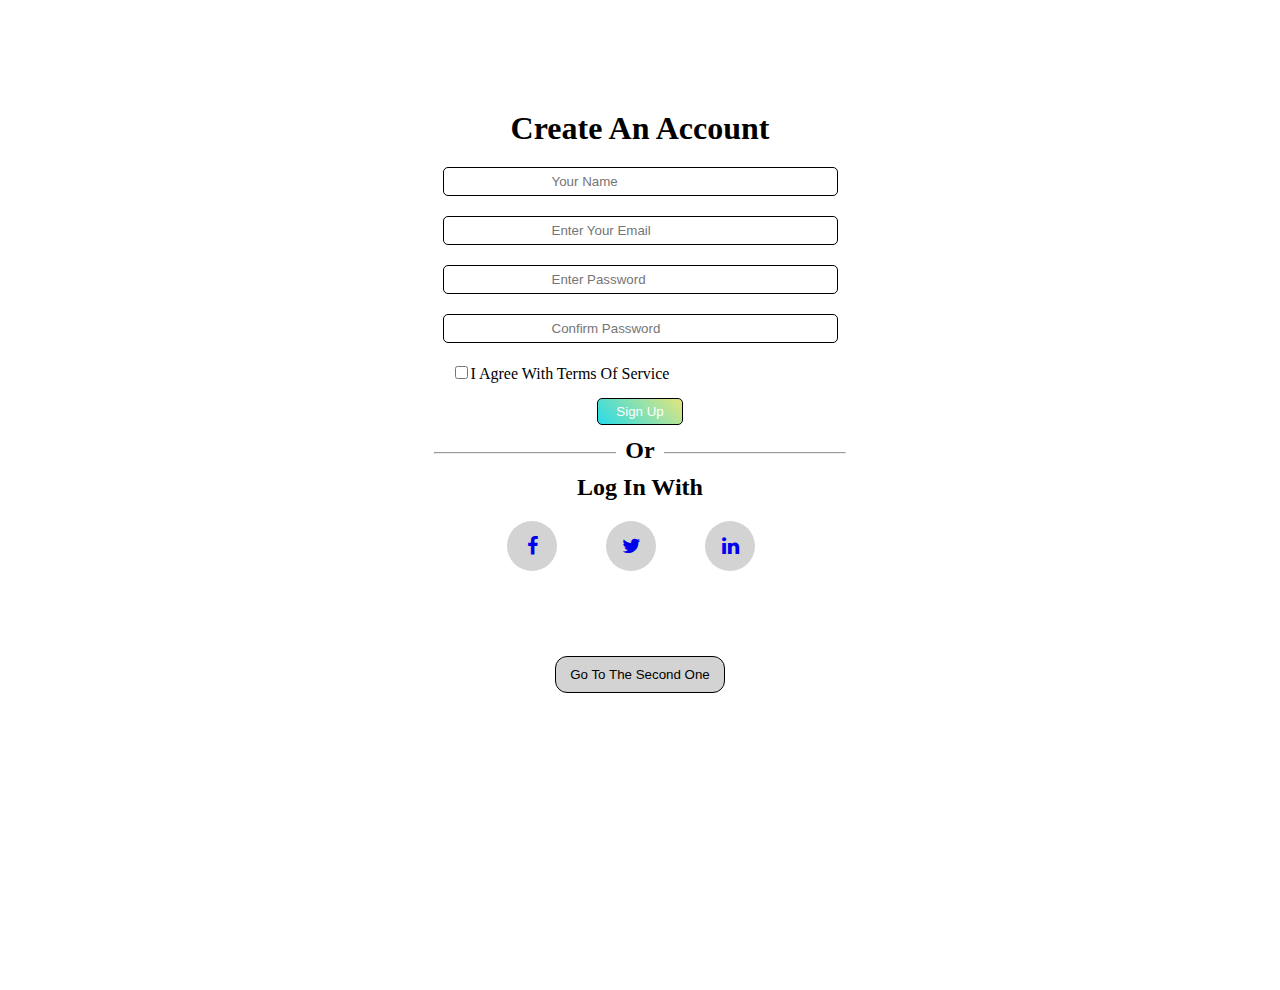
<file: index.html>
<!DOCTYPE html>
<html>
<head>
	<title>Sign Up Form</title>
	<link rel="stylesheet" type="text/css" href="style.css">
	<link rel="stylesheet" type="text/css" href="https://stackpath.bootstrapcdn.com/font-awesome/4.7.0/css/font-awesome.min.css">
</head>
<body alink="blue">
<div class="sign-up-form">
	<h1>Create An Account</h1>
		<form>
			<input class="input-box" type="text" name="" placeholder="Your Name">
			<input class="input-box"  type="email" name="" placeholder="Enter Your Email">
			<input class="input-box"  type="password" name="" placeholder="Enter Password">
			<input class="input-box" type="password" name="" placeholder="Confirm Password">
			<p class="chk"><span><input type="checkbox" name=""></span>I Agree With Terms Of Service</p>
			<input class="btn" type="submit" name="" value="Sign Up">
			<hr>
			<h2 class="Or">Or</h2>
			<h2>Log In With</h2>
			<div class="social-icon">
				<ul>
							<li><a href="https://web.facebook.com" target="new"><i class="fa fa-facebook" aria-hidden="true"></i></a></li>
		<li><a href="https://twitter.com/?lang=en" target="new"><i class="fa fa-twitter" aria-hidden="true"></i></a></li>
		<li><a href="https://www.linkedin.com/" target="new"><i class="fa fa-linkedin" aria-hidden="true"></i></a></li>
				</ul>
			</div>

		</form> 
</div>
<div class="Second-page">
		<button class="btn1"><a href="index2.html" target="new">Go To The Second One</a></button>
	</div>
</body>
</html>
</file>
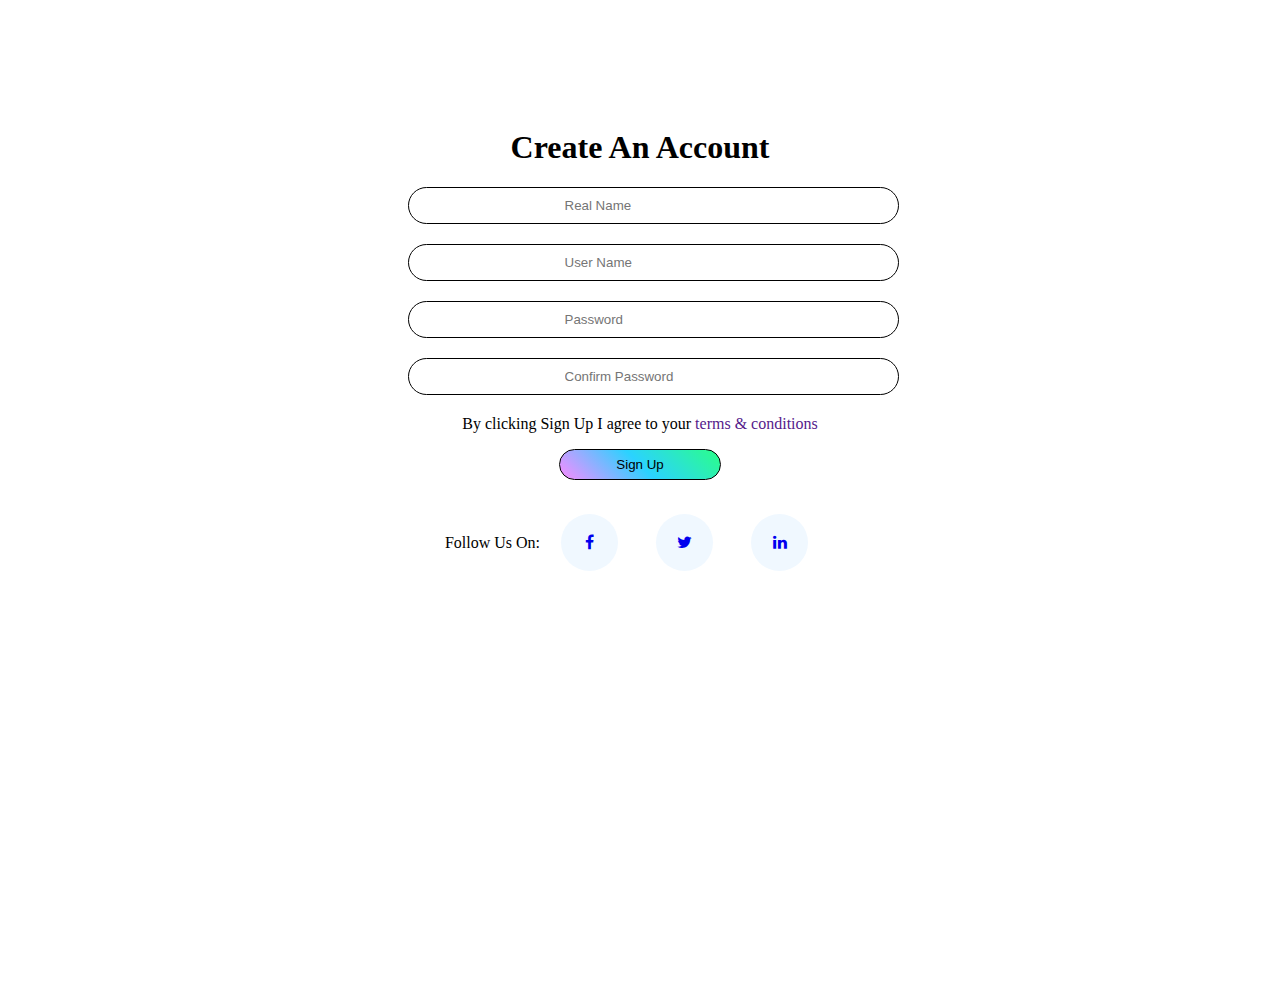
<file: index2.html>
<!DOCTYPE html>
<html>
<head>
	<title>Sign Up Form 0.1</title>
	<link rel="stylesheet" type="text/css" href="style2.css">
	<link rel="stylesheet" type="text/css" href="https://stackpath.bootstrapcdn.com/font-awesome/4.7.0/css/font-awesome.min.css">
</head>
<body alink="blue">
	<div class="sign-up-form">
		<h1>Create An Account</h1>
		<form>
			<input class="input" type="text" name="" placeholder="Real Name">
			<input class="input" type="text" name="" placeholder="User Name">
			<input class="input" type="password" name="" placeholder="Password">
			<input class="input" type="password" name="" placeholder="Confirm Password">
			<p class="first">By clicking Sign Up I agree to your <a href="">terms & conditions</a></p>
			<input class="btn" type="Submit" name="" value="Sign Up">
			<div>
				<ul class="list"><span>Follow Us On:</span>
<li><a href="https://web.facebook.com" target="new"><i class="fa fa-facebook" aria-hidden="true"></i></a></li>
		<li><a href="https://twitter.com/?lang=en" target="new"><i class="fa fa-twitter" aria-hidden="true"></i></a></li>
		<li><a href="https://www.linkedin.com/" target="new"><i class="fa fa-linkedin" aria-hidden="true"></i></a></li>
				</ul>
			</div>
		</form>
		
	</div>

</body>
</html>
</file>
<file: style.css>
body{
	margin: 0;
	padding: 0;
	background-image: url(
	https://cdn.pixabay.com/photo/2015/12/01/15/43/black-1072366_1280.jpg);
	height: 100vh;
	background-position: center;
	background-size: cover;
}
.sign-up-form{
	background:#fff;
	text-align: center;
	width: 513px;
	padding: 20px;
	margin: 90px auto 0px;
	    border-radius: 20px;
 
} 
.sign-up-form h1{margin: 0px auto 20px;


}
.input-box{
margin-bottom: 20px;
border-radius: 05px;
padding: 06px 108px;
outline: none;
border:1px solid black;
} 
.chk{
	margin:0;
	margin-bottom: 15px;
	margin-right:160px;

}
.btn{
	background: linear-gradient(45deg,#27dbe9,#e3e67d);
	outline: none;
	cursor: pointer;
	padding: 5px 18px;
	color: white;
	border-radius: 05px;
	border:1px solid black;
	margin-bottom: 7px;
	transition: 0.5s; 
}
.btn:hover{
	color: black;
	transform: scale(0.6);
	transition: 0.5s;
	cursor: pointer;
}
.social-icon ul{
	list-style-type: none;
	margin-right: 58px;
	font-size: 20px;
}
.social-icon ul li{
	display: inline-block; 
	margin-left: 10px;
}
.social-icon ul li{
	height: 50px;
    width: 50px;
    background: lightgrey;;
    border-radius: 100%;
    line-height: 50px;
    transition: 0.5s;
    margin: 0px 22px;


}
.social-icon ul li:hover{
		color: black;
	transform: scale(0.6);
	transition: 0.5s;
	cursor: pointer;

}
hr{
	margin-top: 20px;
	width: 80%;
}
.Or{
	background: #fff;
    width: 48px;
    margin: -25px auto -10px;
}
.Second-page{
	text-align: center;
	margin-top: 30px;
}
.Second-page button a{
	text-decoration: none;
	    color: black;
}
.btn1{
padding: 10px 14px;
    margin-top: 15px;
    border-radius: 12px;
    outline: none;
    background: lightgrey;
    transition: 0.5s;
    border: 1px solid black;}
    .btn1:hover{
    	transition: 0.5s;
    	transform: scale(1.2);
    	cursor: pointer;
    }
</file>
<file: style2.css>
body{
	margin: 0;
	padding: 0;
	background-image: url(https://cdn.pixabay.com/photo/2018/09/03/23/56/sea-3652697_1280.jpg);
	background-size: cover;
	background-position: center;
	height: 100vh;
}
a{
	text-decoration: none;
}
.sign-up-form{
	width: 465px;
	background-image: url(https://cdn.pixabay.com/photo/2018/02/17/14/15/pattern-3160023_1280.jpg);
		background-size: cover;
	background-position: center;
	text-align: center;
	    margin: 8% auto;
    padding: 5px 65px;
    border-radius: 05px;
}
.input{
	padding: 10px 156px;
    border-radius: 50px;
    outline: none;
    border: 1px solid black;
        margin-bottom: 20px;
}
.first{
	    margin: 0px;
    margin-bottom: 16px;
}
.btn{
	    padding: 07px 56px;
    border-radius: 32px;
    outline: none;
    border: 01px solid black;
    background: linear-gradient(45deg,#FA8BFF,#2BD2FF,#2BFF88);
    margin-bottom: 20px;
    transition: 0.5s;
}
.btn:hover{
	transform: scale(1.2);
	color: white;
	cursor: pointer;
	transition: 0.5s;
}
.list{
	list-style-type: none;
	    margin: 14px auto 34px -50px;
}
.list li{
	display: inline-block;
	display: inline-block;
    background: aliceblue;;
    width: 57px;
    line-height: 57px;
    border-radius: 100%;
        margin: 0px 17px;
        transition: 0.5s;
}
.list li:hover{
	transform: scale(0.6);
	transition: 0.5s;
	color: white;
	cursor: pointer;

}
</file>
